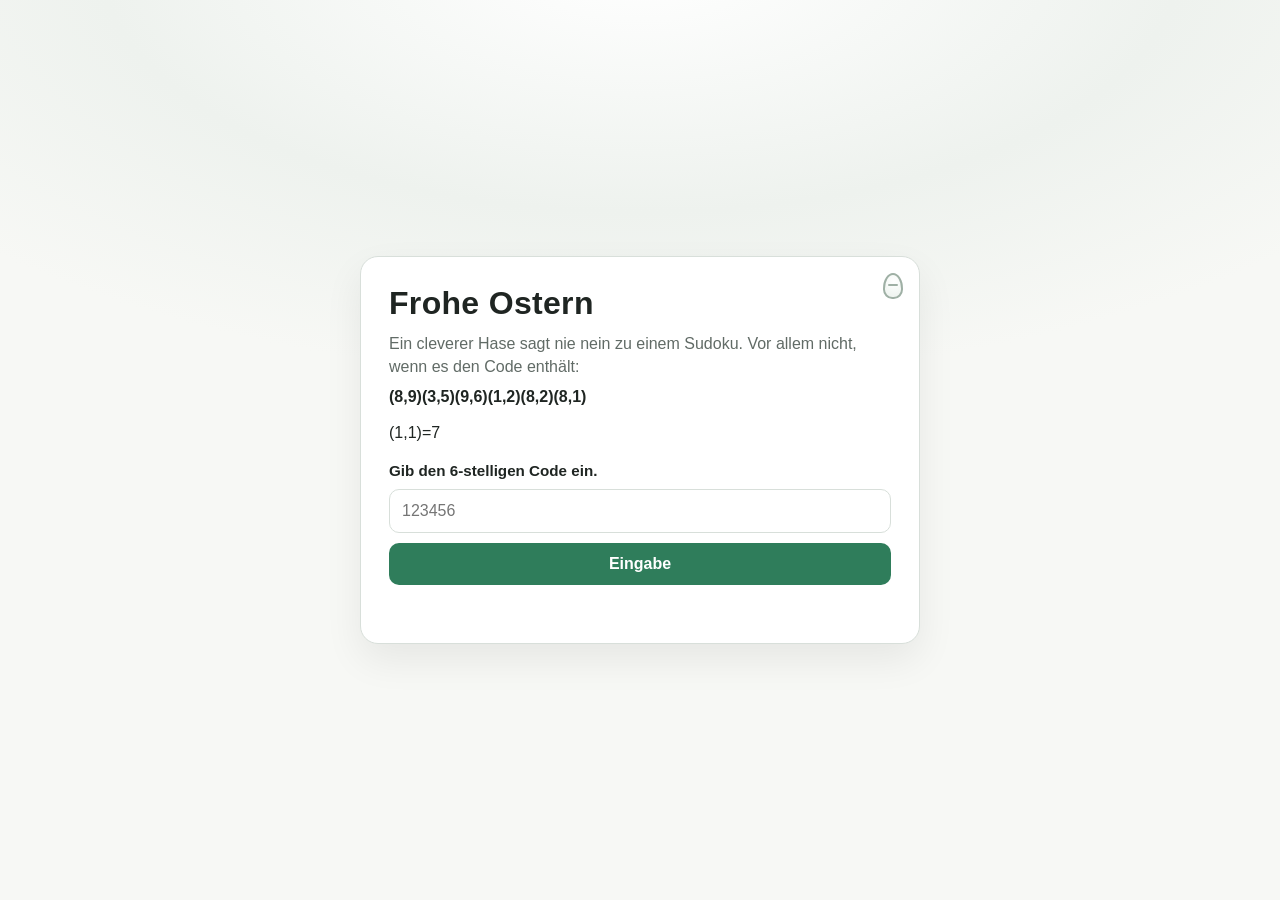
<file: index.html>
<!doctype html>
<html lang="en">
<head>
  <meta charset="UTF-8" />
  <meta name="viewport" content="width=device-width, initial-scale=1.0" />
  <title>Frohe Ostern</title>
  <link rel="stylesheet" href="styles.css" />
</head>
<body>
  <main class="card">
    <div class="egg-icon" aria-hidden="true"></div>
    <h1>Frohe Ostern</h1>
    <p class="lead">
      Ein cleverer Hase sagt nie nein zu einem Sudoku. Vor allem nicht, wenn es den Code enthält:
    </p>
    <p class="coords">
      (8,9)(3,5)(9,6)(1,2)(8,2)(8,1)
    </p>
    <p>(1,1)=7</p>

    <form id="code-form" novalidate>
      <label for="code">Gib den 6-stelligen Code ein.</label>
      <input
        id="code"
        name="code"
        type="text"
        inputmode="numeric"
        autocomplete="one-time-code"
        pattern="[0-9]{6}"
        maxlength="6"
        placeholder="123456"
        required
      />
      <button type="submit">Eingabe</button>
      <p id="message" class="message" aria-live="polite"></p>
    </form>
  </main>

  <script src="script.js"></script>
</body>
</html>
</file>
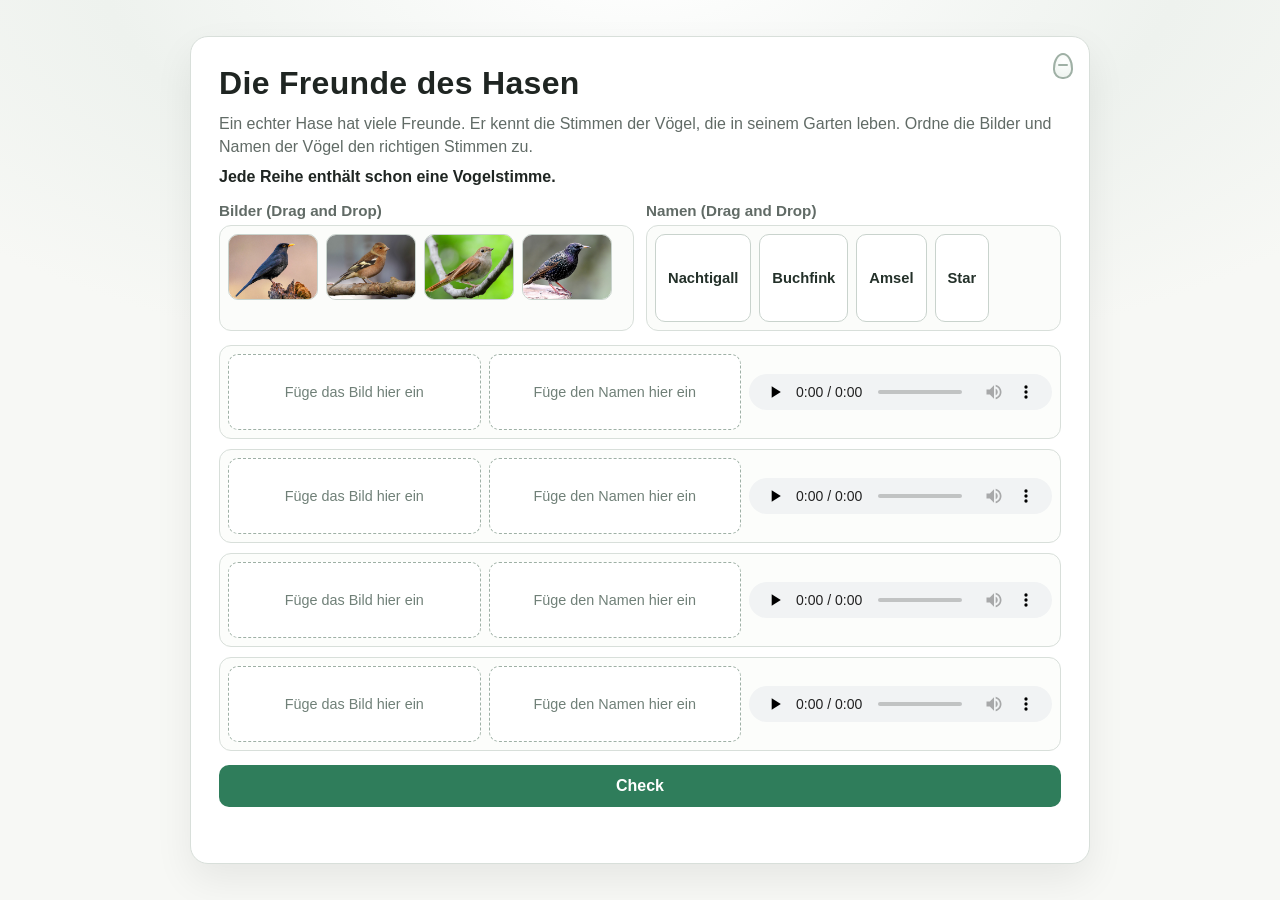
<file: second.html>
<!doctype html>
<html lang="en">
<head>
  <meta charset="UTF-8" />
  <meta name="viewport" content="width=device-width, initial-scale=1.0" />
  <title>Frohe Ostern</title>
  <link rel="stylesheet" href="styles.css" />
</head>
<body>
  <main class="card quiz-card">
    <div class="egg-icon" aria-hidden="true"></div>
    <h1>Die Freunde des Hasen</h1>
    <p class="lead">
      Ein echter Hase hat viele Freunde. Er kennt die Stimmen der Vögel, die in seinem Garten leben. Ordne die Bilder und Namen der Vögel den richtigen Stimmen zu.
    </p>
    <p class="coords">Jede Reihe enthält schon eine Vogelstimme.</p>

    <section class="pool-wrap" aria-label="Movable pieces">
      <div>
        <h2 class="pool-title">Bilder (Drag and Drop)</h2>
        <div id="image-pool" class="token-pool image-pool"></div>
      </div>
      <div>
        <h2 class="pool-title">Namen (Drag and Drop)</h2>
        <div id="name-pool" class="token-pool name-pool"></div>
      </div>
    </section>

    <section id="task-board" class="task-board" aria-label="Bird matching rows"></section>

    <div class="quiz-actions">
      <button id="check-answers" type="button">Check</button>
      <p id="quiz-message" class="message" aria-live="polite"></p>
    </div>
  </main>

  <div id="success-modal" class="modal" role="dialog" aria-modal="true" aria-labelledby="success-title" hidden>
    <div class="modal-card">
      <h2 id="success-title">Super!</h2>
      <p>Richtig zugeordnet. Kriegst du auch das geordnet?</p>
      <p>R D E R P U A K P E C R I</p>
      <button id="close-modal" type="button">Continue</button>
    </div>
  </div>

  <script src="second.js"></script>
</body>
</html>
</file>
<file: styles.css>
:root {
  --bg: #f7f8f5;
  --card: #ffffff;
  --text: #1f2522;
  --muted: #616b66;
  --line: #d8dfda;
  --accent: #2f7d5b;
  --accent-dark: #27684b;
  --error: #b42318;
}

* {
  box-sizing: border-box;
}

body {
  margin: 0;
  min-height: 100vh;
  display: grid;
  place-items: center;
  background:
    radial-gradient(900px 420px at 50% -40px, #ffffff 0%, #eef2ee 60%, var(--bg) 100%),
    repeating-linear-gradient(90deg, transparent 0 44px, rgba(31, 37, 34, 0.015) 44px 45px);
  color: var(--text);
  font-family: "Avenir Next", "Segoe UI", "Helvetica Neue", sans-serif;
  padding: 16px;
}

.card {
  width: min(560px, 100%);
  background: var(--card);
  border: 1px solid var(--line);
  border-radius: 18px;
  padding: 28px;
  box-shadow: 0 16px 38px rgba(12, 20, 16, 0.07);
  position: relative;
}

h1 {
  margin-top: 0;
  margin-bottom: 10px;
  font-size: clamp(1.6rem, 4vw, 2rem);
  letter-spacing: 0.01em;
}

.lead,
.coords {
  margin: 6px 0;
  line-height: 1.45;
}

.lead {
  color: var(--muted);
}

.coords {
  font-weight: 600;
}

#code-form {
  margin-top: 20px;
  display: grid;
  gap: 10px;
}

label {
  font-weight: 600;
  font-size: 0.95rem;
}

input {
  width: 100%;
  padding: 12px;
  border: 1px solid var(--line);
  border-radius: 10px;
  font-size: 1rem;
  outline: none;
  transition: border-color 160ms ease, box-shadow 160ms ease;
}

input:focus {
  border-color: #9ab7aa;
  box-shadow: 0 0 0 4px rgba(47, 125, 91, 0.12);
}

button {
  border: 0;
  border-radius: 10px;
  padding: 12px;
  background: var(--accent);
  color: white;
  font-size: 1rem;
  font-weight: 700;
  cursor: pointer;
}

button:hover {
  background: var(--accent-dark);
}

button:active {
  transform: translateY(1px);
}

.message {
  min-height: 1.25rem;
  margin: 0;
  color: var(--error);
  font-size: 0.95rem;
}

.message.success {
  color: var(--accent);
}

.egg-icon {
  width: 20px;
  height: 26px;
  border: 2px solid #9fb0a5;
  border-radius: 52% 52% 48% 48% / 62% 62% 38% 38%;
  background:
    radial-gradient(circle at 55% 30%, #ffffff 0%, #f4f8f5 55%, #edf2ee 100%);
  position: absolute;
  top: 16px;
  right: 16px;
}

.egg-icon::before {
  content: "";
  position: absolute;
  left: 50%;
  top: 9px;
  width: 10px;
  height: 2px;
  transform: translateX(-50%);
  background: #9fb0a5;
  border-radius: 2px;
}

.quiz-card {
  width: min(900px, 100%);
}

.pool-wrap {
  margin-top: 14px;
  display: grid;
  grid-template-columns: 1fr 1fr;
  gap: 12px;
}

.pool-title {
  margin: 0 0 6px;
  font-size: 0.95rem;
  color: var(--muted);
}

.token-pool {
  border: 1px solid var(--line);
  border-radius: 12px;
  background: #fbfcfa;
  padding: 8px;
  min-height: 106px;
  display: flex;
  gap: 8px;
  flex-wrap: wrap;
}

.token {
  border: 1px solid #c9d3cd;
  border-radius: 10px;
  background: #fff;
  cursor: grab;
  padding: 0;
}

.token.dragging {
  opacity: 0.55;
}

.image-token {
  width: 90px;
  height: 66px;
  overflow: hidden;
}

.image-token img {
  width: 100%;
  height: 100%;
  object-fit: cover;
  display: block;
}

.name-token {
  font-size: 0.92rem;
  font-weight: 700;
  padding: 10px 12px;
  color: #233029;
}

.task-board {
  margin-top: 14px;
  display: grid;
  gap: 10px;
}

.task-row {
  border: 1px solid var(--line);
  border-radius: 12px;
  padding: 8px;
  background: #fcfdfb;
  display: grid;
  grid-template-columns: minmax(150px, 1fr) minmax(150px, 1fr) minmax(210px, 1.2fr);
  gap: 8px;
  align-items: center;
}

.drop-slot {
  min-height: 76px;
  border: 1px dashed #9eb0a5;
  border-radius: 10px;
  display: flex;
  align-items: center;
  justify-content: center;
  padding: 6px;
  color: #708078;
  font-size: 0.9rem;
  text-align: center;
  background: #fff;
}

.drop-slot.is-over {
  border-color: var(--accent);
  background: #f5faf7;
}

.drop-slot.filled {
  border-style: solid;
}

.drop-slot .token {
  max-width: 100%;
}

.sound-box {
  display: flex;
  align-items: center;
}

.sound-box audio {
  width: 100%;
  height: 36px;
}

.quiz-actions {
  margin-top: 14px;
  display: grid;
  gap: 8px;
}

.source-note {
  margin-top: 10px;
  color: var(--muted);
  font-size: 0.85rem;
}

.source-note a {
  color: var(--accent-dark);
}

.all-correct .task-row,
.all-correct .drop-slot,
.all-correct .token,
.all-correct .token-pool {
  border-color: #2f7d5b;
}

.all-correct .drop-slot {
  background: #f1faf5;
}

.modal {
  position: fixed;
  inset: 0;
  background: rgba(10, 20, 14, 0.45);
  display: grid;
  place-items: center;
  padding: 16px;
  z-index: 20;
}

.modal[hidden] {
  display: none;
}

.modal-card {
  width: min(420px, 100%);
  background: #fff;
  border: 1px solid var(--line);
  border-radius: 14px;
  padding: 18px;
  box-shadow: 0 20px 44px rgba(0, 0, 0, 0.16);
}

.modal-card h2 {
  margin: 0 0 6px;
}

.modal-card p {
  margin: 8px 0;
}

.modal-card button {
  width: 100%;
  margin-top: 8px;
}

@media (max-width: 480px) {
  .card {
    padding: 22px;
    border-radius: 14px;
  }

  h1 {
    padding-right: 28px;
  }

  .pool-wrap {
    grid-template-columns: 1fr;
  }

  .task-row {
    grid-template-columns: 1fr;
  }
}
</file>
